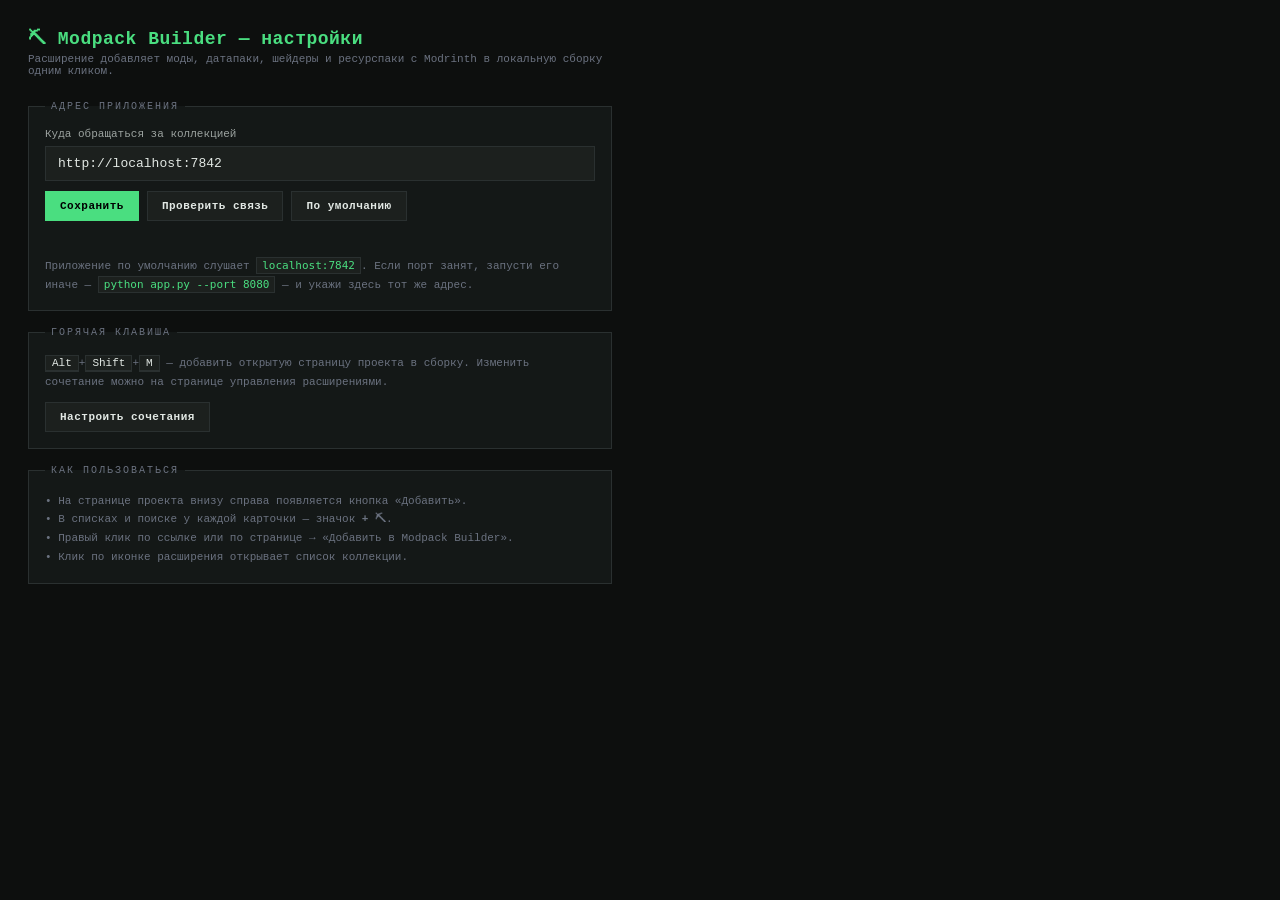
<file: modpack_extension/options.html>
<!DOCTYPE html>
<html lang="ru">
<head>
<meta charset="UTF-8">
<title>Modpack Builder — настройки</title>
<style>
  :root {
    --bg: #0d0f0e;
    --surface: #141817;
    --surface2: #1c201e;
    --border: #2a3030;
    --green: #4ade80;
    --yellow: #fbbf24;
    --red: #f87171;
    --muted: #6b7280;
    --text: #e2e8e4;
    --text2: #9ca3a0;
    --mono: 'IBM Plex Mono', ui-monospace, SFMono-Regular, Menlo, Consolas, 'Courier New', monospace;
  }
  * { box-sizing: border-box; margin: 0; padding: 0; }
  body {
    background: var(--bg);
    color: var(--text);
    font-family: var(--mono);
    font-size: 13px;
    padding: 28px;
    max-width: 640px;
  }
  h1 { font-size: 18px; color: var(--green); margin-bottom: 4px; letter-spacing: 0.5px; }
  .sub { color: var(--muted); font-size: 11px; margin-bottom: 24px; }

  fieldset {
    border: 1px solid var(--border);
    background: var(--surface);
    padding: 16px;
    margin-bottom: 16px;
  }
  legend { color: var(--muted); font-size: 10px; letter-spacing: 2px; text-transform: uppercase; padding: 0 6px; }

  label { display: block; font-size: 11px; color: var(--text2); margin-bottom: 6px; }
  input[type="text"] {
    width: 100%;
    background: var(--surface2);
    border: 1px solid var(--border);
    color: var(--text);
    padding: 9px 12px;
    font-family: var(--mono);
    font-size: 13px;
    outline: none;
  }
  input[type="text"]:focus { border-color: var(--green); }

  .row { display: flex; gap: 8px; align-items: center; margin-top: 10px; flex-wrap: wrap; }

  button {
    background: var(--surface2);
    border: 1px solid var(--border);
    color: var(--text);
    padding: 8px 14px;
    font-family: var(--mono);
    font-size: 11px;
    font-weight: 600;
    cursor: pointer;
    letter-spacing: 0.5px;
    transition: border-color 0.15s, color 0.15s, background 0.15s;
  }
  button:hover { border-color: var(--green); color: var(--green); }
  button.primary { background: var(--green); color: #000; border-color: var(--green); }
  button.primary:hover { background: #86efac; color: #000; }

  .status { font-size: 11px; margin-top: 10px; min-height: 16px; color: var(--muted); }
  .status.ok { color: var(--green); }
  .status.err { color: var(--red); }

  .hint { font-size: 11px; color: var(--muted); line-height: 1.7; }
  .hint code { color: var(--green); background: var(--surface2); padding: 1px 5px; border: 1px solid var(--border); }
  kbd {
    background: var(--surface2); border: 1px solid var(--border); border-bottom-width: 2px;
    padding: 1px 6px; font-family: var(--mono); font-size: 11px; color: var(--text);
  }
</style>
</head>
<body>

<h1>⛏ Modpack Builder — настройки</h1>
<div class="sub">Расширение добавляет моды, датапаки, шейдеры и ресурспаки с Modrinth в локальную сборку одним кликом.</div>

<fieldset>
  <legend>Адрес приложения</legend>
  <label for="apiInput">Куда обращаться за коллекцией</label>
  <input type="text" id="apiInput" spellcheck="false" autocomplete="off" placeholder="http://localhost:7842">
  <div class="row">
    <button class="primary" id="saveBtn" type="button">Сохранить</button>
    <button id="testBtn" type="button">Проверить связь</button>
    <button id="resetBtn" type="button">По умолчанию</button>
  </div>
  <div class="status" id="statusLine"></div>
  <div class="hint" style="margin-top:10px">
    Приложение по умолчанию слушает <code>localhost:7842</code>. Если порт занят, запусти его иначе —
    <code>python app.py --port 8080</code> — и укажи здесь тот же адрес.
  </div>
</fieldset>

<fieldset>
  <legend>Горячая клавиша</legend>
  <div class="hint">
    <kbd>Alt</kbd>+<kbd>Shift</kbd>+<kbd>M</kbd> — добавить открытую страницу проекта в сборку.
    Изменить сочетание можно на странице управления расширениями.
  </div>
  <div class="row">
    <button id="keysBtn" type="button">Настроить сочетания</button>
  </div>
</fieldset>

<fieldset>
  <legend>Как пользоваться</legend>
  <div class="hint">
    • На странице проекта внизу справа появляется кнопка «Добавить».<br>
    • В списках и поиске у каждой карточки — значок <b>+ ⛏</b>.<br>
    • Правый клик по ссылке или по странице → «Добавить в Modpack Builder».<br>
    • Клик по иконке расширения открывает список коллекции.
  </div>
</fieldset>

<script src="options.js"></script>
</body>
</html>
</file>
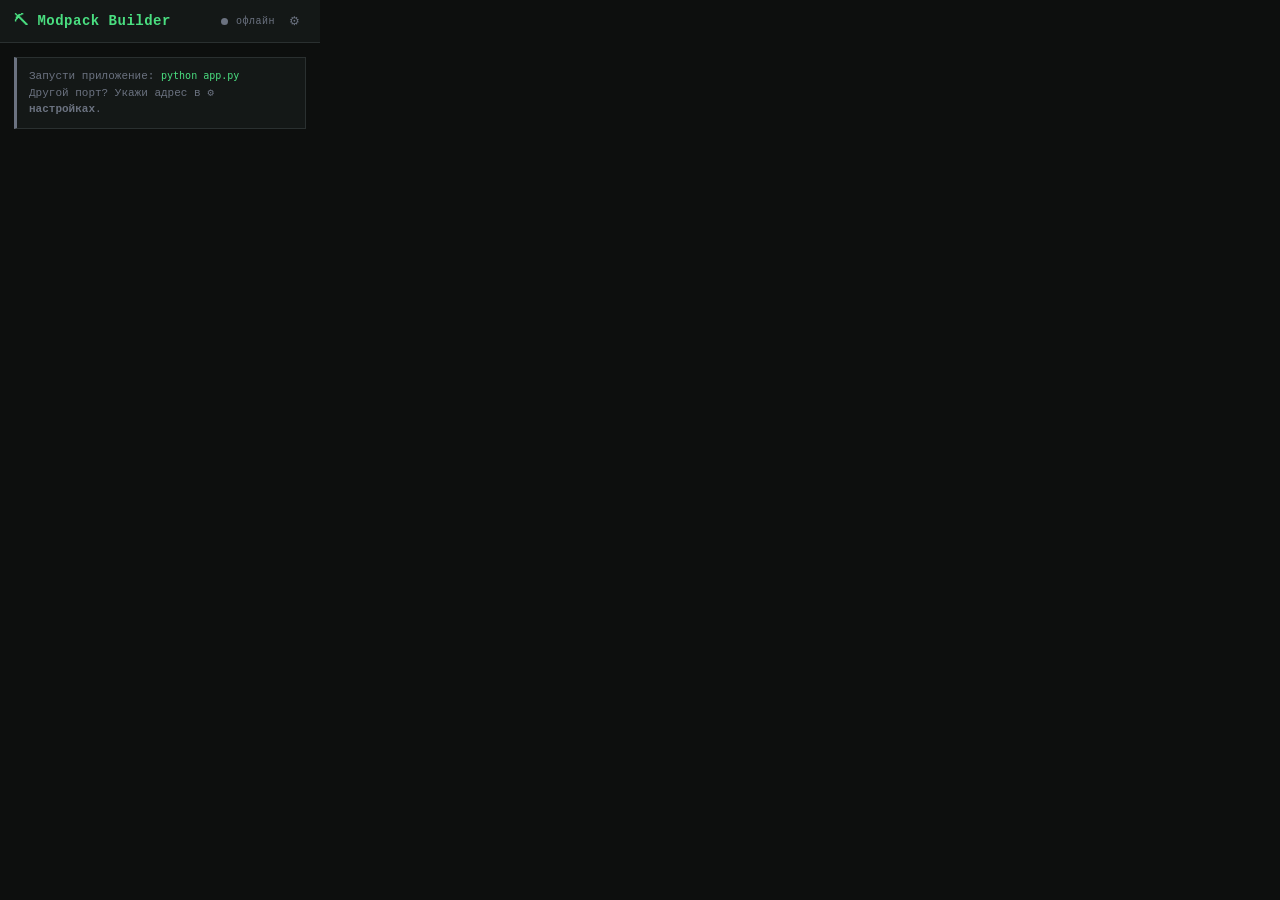
<file: modpack_extension/popup.html>
<!DOCTYPE html>
<html lang="ru">
<head>
<meta charset="UTF-8">
<title>Modpack Builder</title>
<style>
  :root {
    --bg: #0d0f0e;
    --surface: #141817;
    --surface2: #1c201e;
    --border: #2a3030;
    --green: #4ade80;
    --green-dim: #052e16;
    --yellow: #fbbf24;
    --red: #f87171;
    --muted: #6b7280;
    --text: #e2e8e4;
    --text2: #9ca3a0;
    /* Системный моноширинный стек вместо внешнего шрифта Google Fonts */
    --mono: 'IBM Plex Mono', ui-monospace, SFMono-Regular, Menlo, Consolas, 'Courier New', monospace;
  }
  * { box-sizing: border-box; margin: 0; padding: 0; }

  body {
    background: var(--bg);
    color: var(--text);
    font-family: var(--mono);
    font-size: 12px;
    width: 320px;
    min-height: 200px;
  }

  header {
    background: var(--surface);
    border-bottom: 1px solid var(--border);
    padding: 12px 14px;
    display: flex;
    align-items: center;
    gap: 8px;
  }

  .logo {
    font-family: var(--mono);
    font-size: 14px;
    font-weight: 700;
    letter-spacing: 0.5px;
    color: var(--green);
    flex: 1;
  }

  .status-dot {
    width: 7px; height: 7px;
    border-radius: 50%;
    background: var(--muted);
    transition: background 0.3s;
  }
  .status-dot.online { background: var(--green); box-shadow: 0 0 6px var(--green); }

  .status-text {
    font-size: 10px;
    color: var(--muted);
    letter-spacing: 0.5px;
  }
  .status-text.online { color: var(--green); }

  .icon-btn {
    background: none;
    border: 1px solid transparent;
    color: var(--muted);
    cursor: pointer;
    font-size: 12px;
    padding: 2px 5px;
    line-height: 1;
    transition: color 0.15s, border-color 0.15s;
  }
  .icon-btn:hover { color: var(--green); border-color: var(--border); }

  .body { padding: 14px; }

  /* Быстрое добавление по slug или ссылке */
  .quick {
    display: flex;
    gap: 6px;
    margin-bottom: 12px;
  }
  .quick input {
    flex: 1;
    min-width: 0;
    background: var(--surface2);
    border: 1px solid var(--border);
    color: var(--text);
    padding: 7px 9px;
    font-family: var(--mono);
    font-size: 11px;
    outline: none;
  }
  .quick input:focus { border-color: var(--green); }
  .quick input::placeholder { color: var(--muted); }
  .quick button {
    background: var(--surface2);
    border: 1px solid var(--border);
    color: var(--text);
    padding: 7px 11px;
    font-family: var(--mono);
    font-size: 12px;
    font-weight: 700;
    cursor: pointer;
    transition: border-color 0.15s, color 0.15s;
  }
  .quick button:hover { border-color: var(--green); color: var(--green); }
  .quick button:disabled { opacity: 0.5; cursor: progress; }

  /* Stats row */
  .stats {
    display: grid;
    grid-template-columns: 1fr 1fr 1fr;
    gap: 6px;
    margin-bottom: 10px;
  }
  .stat {
    background: var(--surface);
    border: 1px solid var(--border);
    padding: 8px;
    text-align: center;
  }
  .stat-n {
    font-size: 20px;
    font-weight: 700;
    color: var(--green);
    line-height: 1;
  }
  .stat-l {
    font-size: 9px;
    color: var(--muted);
    letter-spacing: 1px;
    text-transform: uppercase;
    margin-top: 2px;
  }

  .version-line {
    font-size: 10px;
    color: var(--muted);
    margin-bottom: 10px;
    display: flex;
    align-items: center;
    gap: 6px;
  }
  .version-line b { color: var(--yellow); font-weight: 600; }

  /* Mod list */
  .mod-list {
    display: flex;
    flex-direction: column;
    gap: 4px;
    max-height: 210px;
    overflow-y: auto;
    margin-bottom: 12px;
  }
  .mod-row {
    display: flex;
    align-items: center;
    gap: 8px;
    padding: 6px 8px;
    background: var(--surface);
    border: 1px solid var(--border);
  }
  .mod-row img {
    width: 20px; height: 20px;
    image-rendering: pixelated;
    flex: 0 0 auto;
  }
  .mod-icon-fallback {
    width: 20px;
    text-align: center;
    flex: 0 0 auto;
  }
  .mod-row-name {
    flex: 1;
    white-space: nowrap;
    overflow: hidden;
    text-overflow: ellipsis;
    font-size: 11px;
  }
  .mod-row-type {
    font-size: 9px;
    color: var(--muted);
    border: 1px solid var(--border);
    padding: 0 3px;
    flex: 0 0 auto;
  }
  .mod-row-remove {
    background: none;
    border: none;
    color: var(--muted);
    cursor: pointer;
    font-size: 12px;
    padding: 2px 4px;
    transition: color 0.15s;
  }
  .mod-row-remove:hover { color: var(--red); }
  .mod-row-remove:disabled { opacity: 0.5; cursor: progress; }

  .empty {
    text-align: center;
    color: var(--muted);
    padding: 20px 0;
    font-size: 11px;
    line-height: 1.6;
  }

  /* Buttons */
  .btn-row { display: flex; gap: 6px; }

  button.action {
    flex: 1;
    background: var(--surface2);
    border: 1px solid var(--border);
    color: var(--text);
    padding: 8px;
    font-family: var(--mono);
    font-size: 10px;
    font-weight: 600;
    letter-spacing: 0.5px;
    cursor: pointer;
    transition: border-color 0.15s, color 0.15s, background 0.15s;
    text-align: center;
  }
  button.action:hover { border-color: var(--green); color: var(--green); }
  button.action.primary { background: var(--green); color: #000; border-color: var(--green); }
  button.action.primary:hover { background: #86efac; }

  .offline-msg,
  .msg-line {
    background: var(--surface);
    border: 1px solid var(--border);
    border-left: 3px solid var(--muted);
    padding: 10px 12px;
    font-size: 11px;
    color: var(--muted);
    line-height: 1.5;
    margin-bottom: 10px;
  }
  .msg-line {
    border-left-color: var(--red);
    color: var(--red);
    word-break: break-word;
  }
  .msg-line.ok { border-left-color: var(--green); color: var(--green); }
  .msg-line.warn { border-left-color: var(--yellow); color: var(--yellow); }
  .offline-msg code {
    color: var(--green);
    font-size: 10px;
  }

  ::-webkit-scrollbar { width: 3px; }
  ::-webkit-scrollbar-thumb { background: var(--border); }
</style>
</head>
<body>

<header>
  <div class="logo">⛏ Modpack Builder</div>
  <div class="status-dot" id="statusDot"></div>
  <div class="status-text" id="statusText">проверка…</div>
  <button class="icon-btn" id="btnOptions" type="button" title="Настройки">⚙</button>
</header>

<div class="body">
  <div id="offlineMsg" class="offline-msg" style="display:none">
    Запусти приложение: <code>python app.py</code><br>
    Другой порт? Укажи адрес в <b>⚙ настройках</b>.
  </div>

  <div id="msgLine" class="msg-line" style="display:none"></div>

  <div id="onlineContent" style="display:none">
    <div class="quick">
      <input type="text" id="quickInput" spellcheck="false" autocomplete="off" placeholder="slug или ссылка Modrinth…">
      <button id="quickAdd" type="button" title="Добавить в сборку">+</button>
    </div>

    <div class="stats">
      <div class="stat"><div class="stat-n" id="statMods">0</div><div class="stat-l">Модов</div></div>
      <div class="stat"><div class="stat-n" id="statVersions" style="color:var(--yellow)">0</div><div class="stat-l">Версий MC</div></div>
      <div class="stat"><div class="stat-n" id="statLoaders" style="color:#60a5fa">—</div><div class="stat-l">Ядро</div></div>
    </div>

    <div class="version-line" id="versionLine" style="display:none">
      Лучшая версия MC: <b id="versionValue">—</b>
    </div>

    <div class="mod-list" id="modList"></div>

    <div class="btn-row">
      <button class="action primary" id="btnOpen" type="button">↗ Открыть</button>
      <button class="action" id="btnClear" type="button">🗑 Очистить</button>
    </div>
  </div>
</div>

<script src="popup.js"></script>
</body>
</html>
</file>
